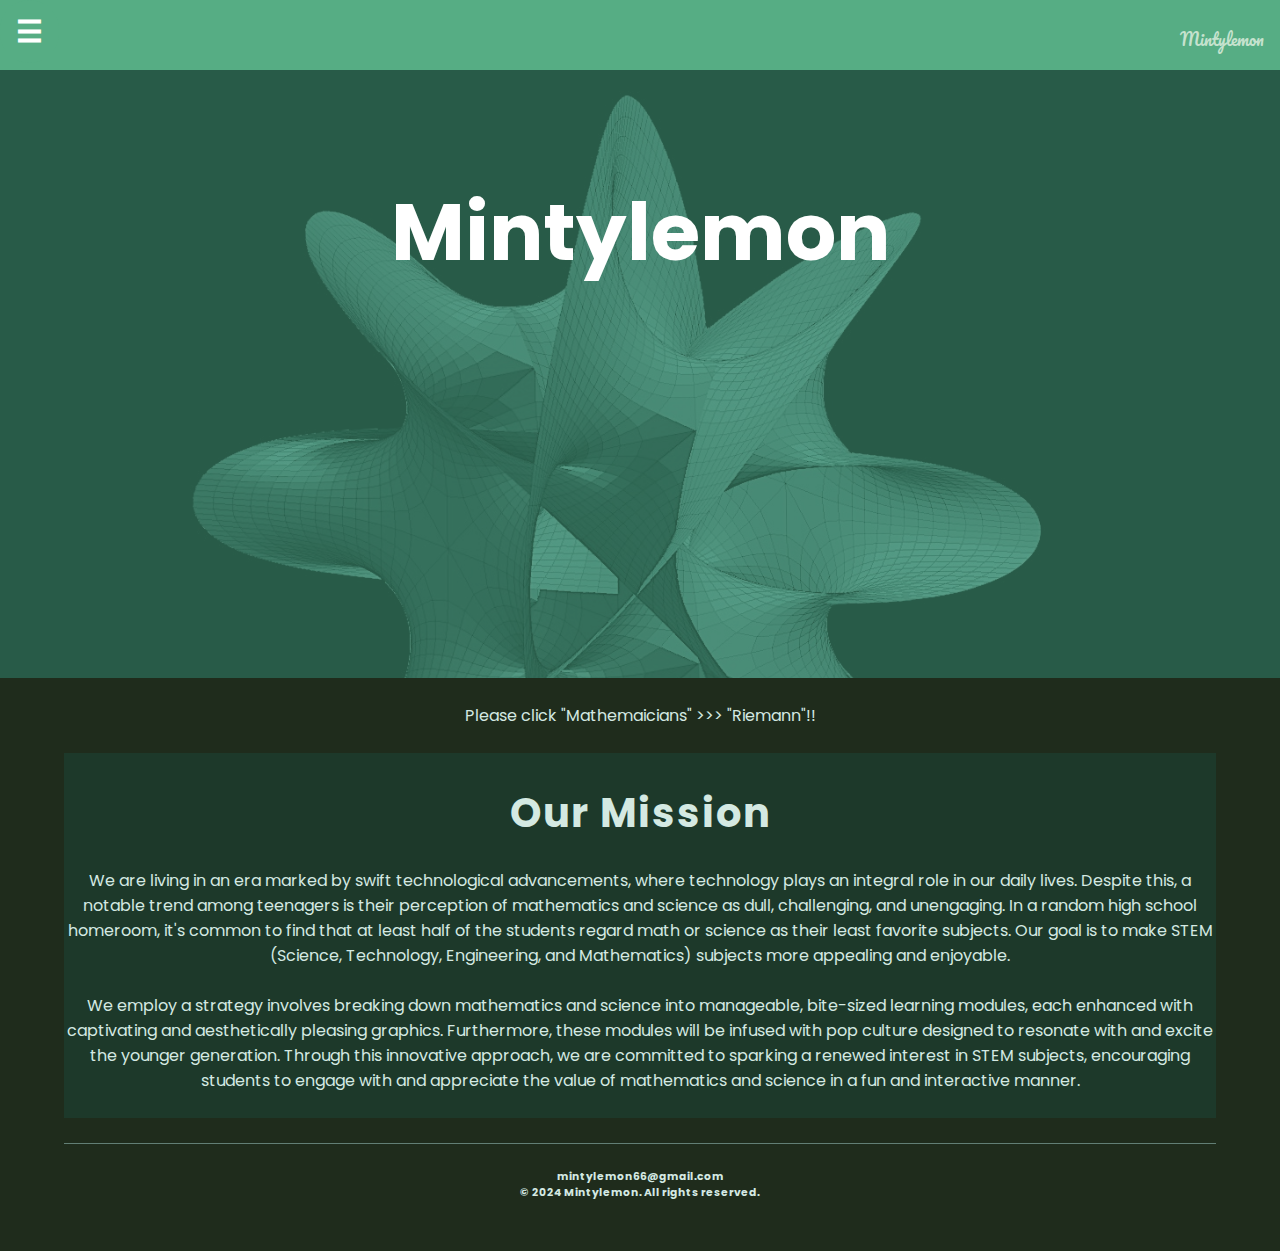
<file: index.html>
<!DOCTYPE html>

<html>
	<head>
		<meta charset="UTF-8">
		<meta http-equiv="X-UA-Compatible"   content="IE=edge, chrome=1"/>
		<meta name= "viewport" content = "width=device=width, initial-scale=1.0">
		<title>Mintylemon</title>
		<link rel="stylesheet" href="styles.css">
	 </head>

	<body> 
			<div class="box-area">
				<div class="navbar">
  
					<div class="dropdown">
					<button class="dropbtn" onclick="myFunction()" >☰
					  <i class="fa fa-caret-down"></i>
					</button>
					<div class="dropdown-content" id="myDropdown">
					  <a href="index.html">Home</a>
					  <a href="minty-mathematicians.html">Mathematicians</a>
					  <a href="minty-features.html">Features</a>
					</div>
					 
				  </div>
				  <div class="logo">
					<a href ="index.html">Mintylemon</a>
				  </div>
				  </div>  
				  
				  <script> 
					  function myFunction() {
						document.getElementById("myDropdown").classList.toggle("show");
					  }
					   
					  window.onclick = function(e) {
						if (!e.target.matches('.dropbtn')) {
						var myDropdown = document.getElementById("myDropdown");
						  if (myDropdown.classList.contains('show')) {
							myDropdown.classList.remove('show');
						  }
						}
					  }
					  </script>
							   

				<div class = "banner-area">
					<h2>Mintylemon</h2>
				</div>
				<div class = "content-area">
					<div class="wrapper">
						<br>  


						 
						 <p>Please click "Mathemaicians" >>> "Riemann"!!</p>

						<br>
						<div class="color-box">
						 
							<h2>Our Mission</h2>
							<br>
							<p>We are living in an era marked by swift technological advancements, where technology plays an integral role in our daily lives. Despite this, a notable trend among teenagers is their perception of mathematics and science as dull, challenging, and unengaging. In a random high school homeroom, it's common to find that at least half of the students regard math or science as their least favorite subjects. Our goal is to make STEM (Science, Technology, Engineering, and Mathematics) subjects more appealing and enjoyable.</p><br>
							<p>We employ a strategy involves breaking down mathematics and science into manageable, bite-sized learning modules, each enhanced with captivating and aesthetically pleasing graphics. Furthermore, these modules will be infused with pop culture designed to resonate with and excite the younger generation. Through this innovative approach, we are committed to sparking a renewed interest in STEM subjects, encouraging students to engage with and appreciate the value of mathematics and science in a fun and interactive manner.</p> <br>
	
							</div>

						  
						 <br>
						 <hr>
						 <br>
						 <h6>mintylemon66@gmail.com</h6>
						 <h6>© 2024 Mintylemon. All rights reserved.</h6>  
						 <br>
						<br>
					</div>
				</div>
			</div>
 
		</body>

</html>
</file>
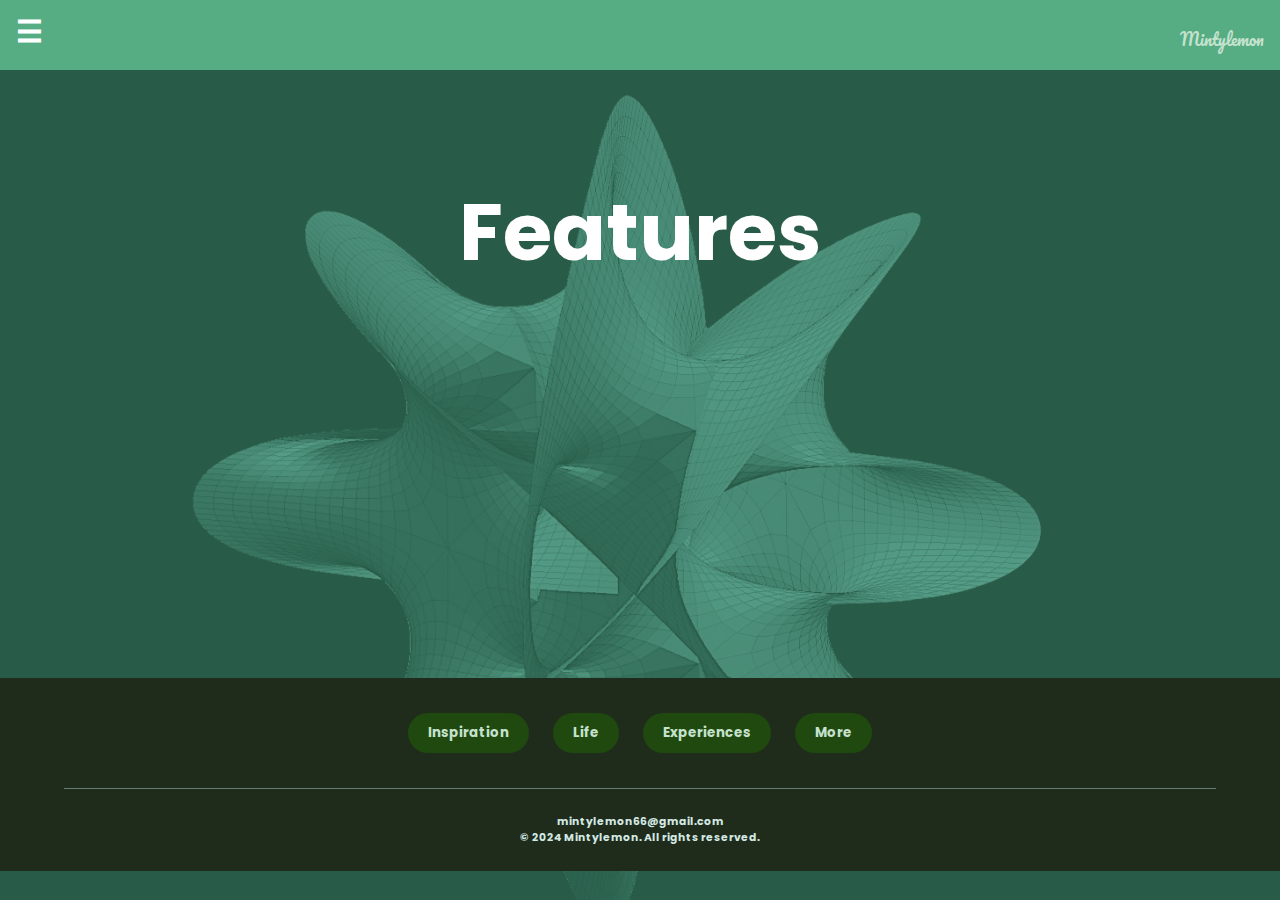
<file: minty-features.html>
<!DOCTYPE html>

<html>
	<head>
		<meta charset="UTF-8">
		<meta http-equiv="X-UA-Compatible"   content="IE=edge, chrome=1"/>
		<meta name= "viewport" content = "width=device=width, initial-scale=1.0">
		<title>Mintylemon: Features</title>
		<link rel="stylesheet" href="styles.css">
	 </head>

	<body> 
			<div class="box-area">
				<div class="navbar">
  
					<div class="dropdown">
					<button class="dropbtn" onclick="myFunction()" >☰
					  <i class="fa fa-caret-down"></i>
					</button>
					<div class="dropdown-content" id="myDropdown">
					  <a href="index.html">Home</a>
					  <a href="minty-mathematicians.html">Mathematicians</a>
					  <a href="minty-features.html">Features</a>
					</div>
					 
				  </div>
				  <div class="logo">
					<a href ="index.html">Mintylemon</a>
				  </div>
				  </div>  
				  
				  <script> 
					  function myFunction() {
						document.getElementById("myDropdown").classList.toggle("show");
					  }
					   
					  window.onclick = function(e) {
						if (!e.target.matches('.dropbtn')) {
						var myDropdown = document.getElementById("myDropdown");
						  if (myDropdown.classList.contains('show')) {
							myDropdown.classList.remove('show');
						  }
						}
					  }
					  </script>
							   
			 

				<div class = "banner-area">
					<h2>Features</h2>
				</div>
				<div class = "content-area">
					<div class="wrapper">
						<br> 

						<button>
							<span class="circle1"></span>
							<span class="circle2"></span>
							<span class="circle3"></span>
							<span class="circle4"></span>
							<span class="circle5"></span>
							<span class="text"><a href="minty-kleeroll1.html">Inspiration</a> </span>
						</button>
						<button>
							<span class="circle1"></span>
							<span class="circle2"></span>
							<span class="circle3"></span>
							<span class="circle4"></span>
							<span class="circle5"></span>
							<span class="text"><a href="minty-gourmet.html">Life</a></span>
						</button>
						<button>
							<span class="circle1"></span>
							<span class="circle2"></span>
							<span class="circle3"></span>
							<span class="circle4"></span>
							<span class="circle5"></span>
							<span class="text"><a href="minty-tourist.html">Experiences</a></span>
						</button>
						<button> 
							<span class="circle1"></span>
							<span class="circle2"></span>
							<span class="circle3"></span>
							<span class="circle4"></span>
							<span class="circle5"></span>
							<span class="text"><a href="minty-kleeroll2.html">More</a></span>
						</button>
						<br><br>
						<hr>
						<br>
						<h6>mintylemon66@gmail.com</h6>
						<h6>© 2024 Mintylemon. All rights reserved.</h6>  
						<br>
					</div>
				</div>
			</div>
 
		</body>

</html>
</file>
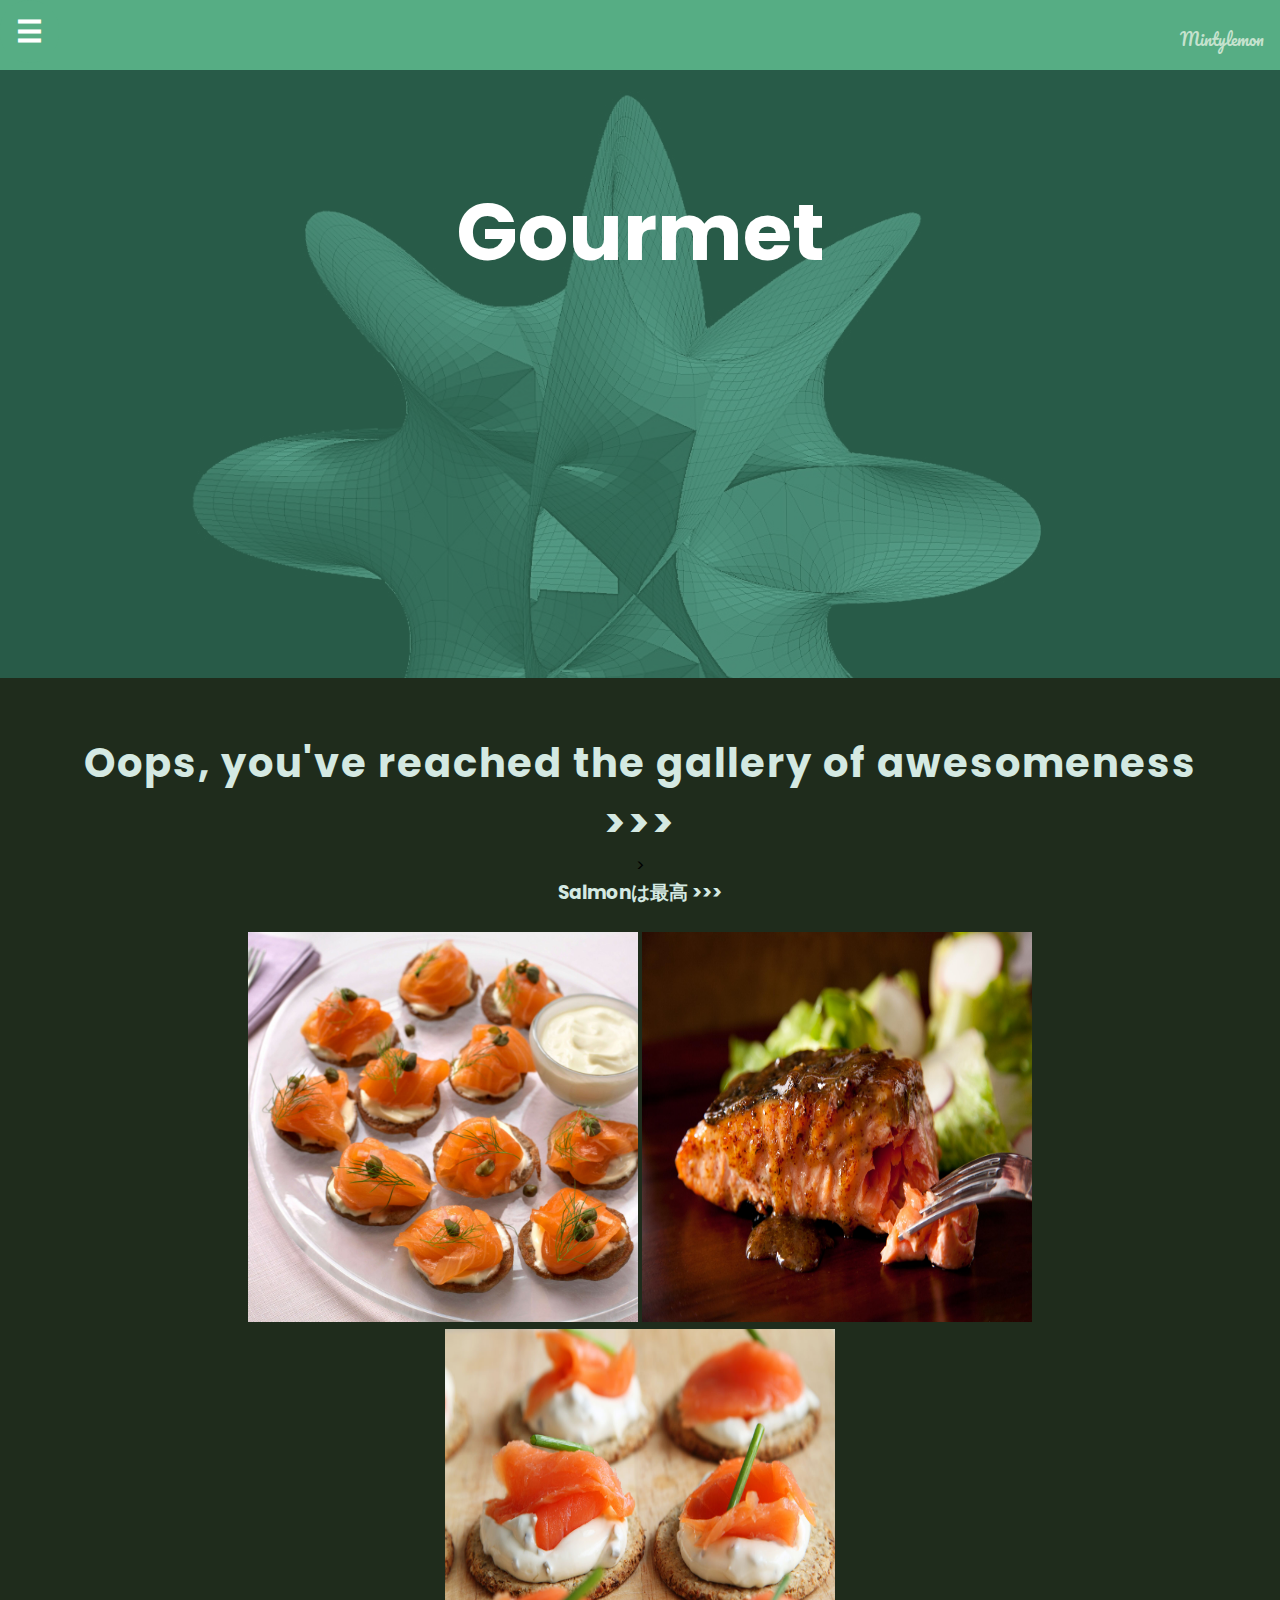
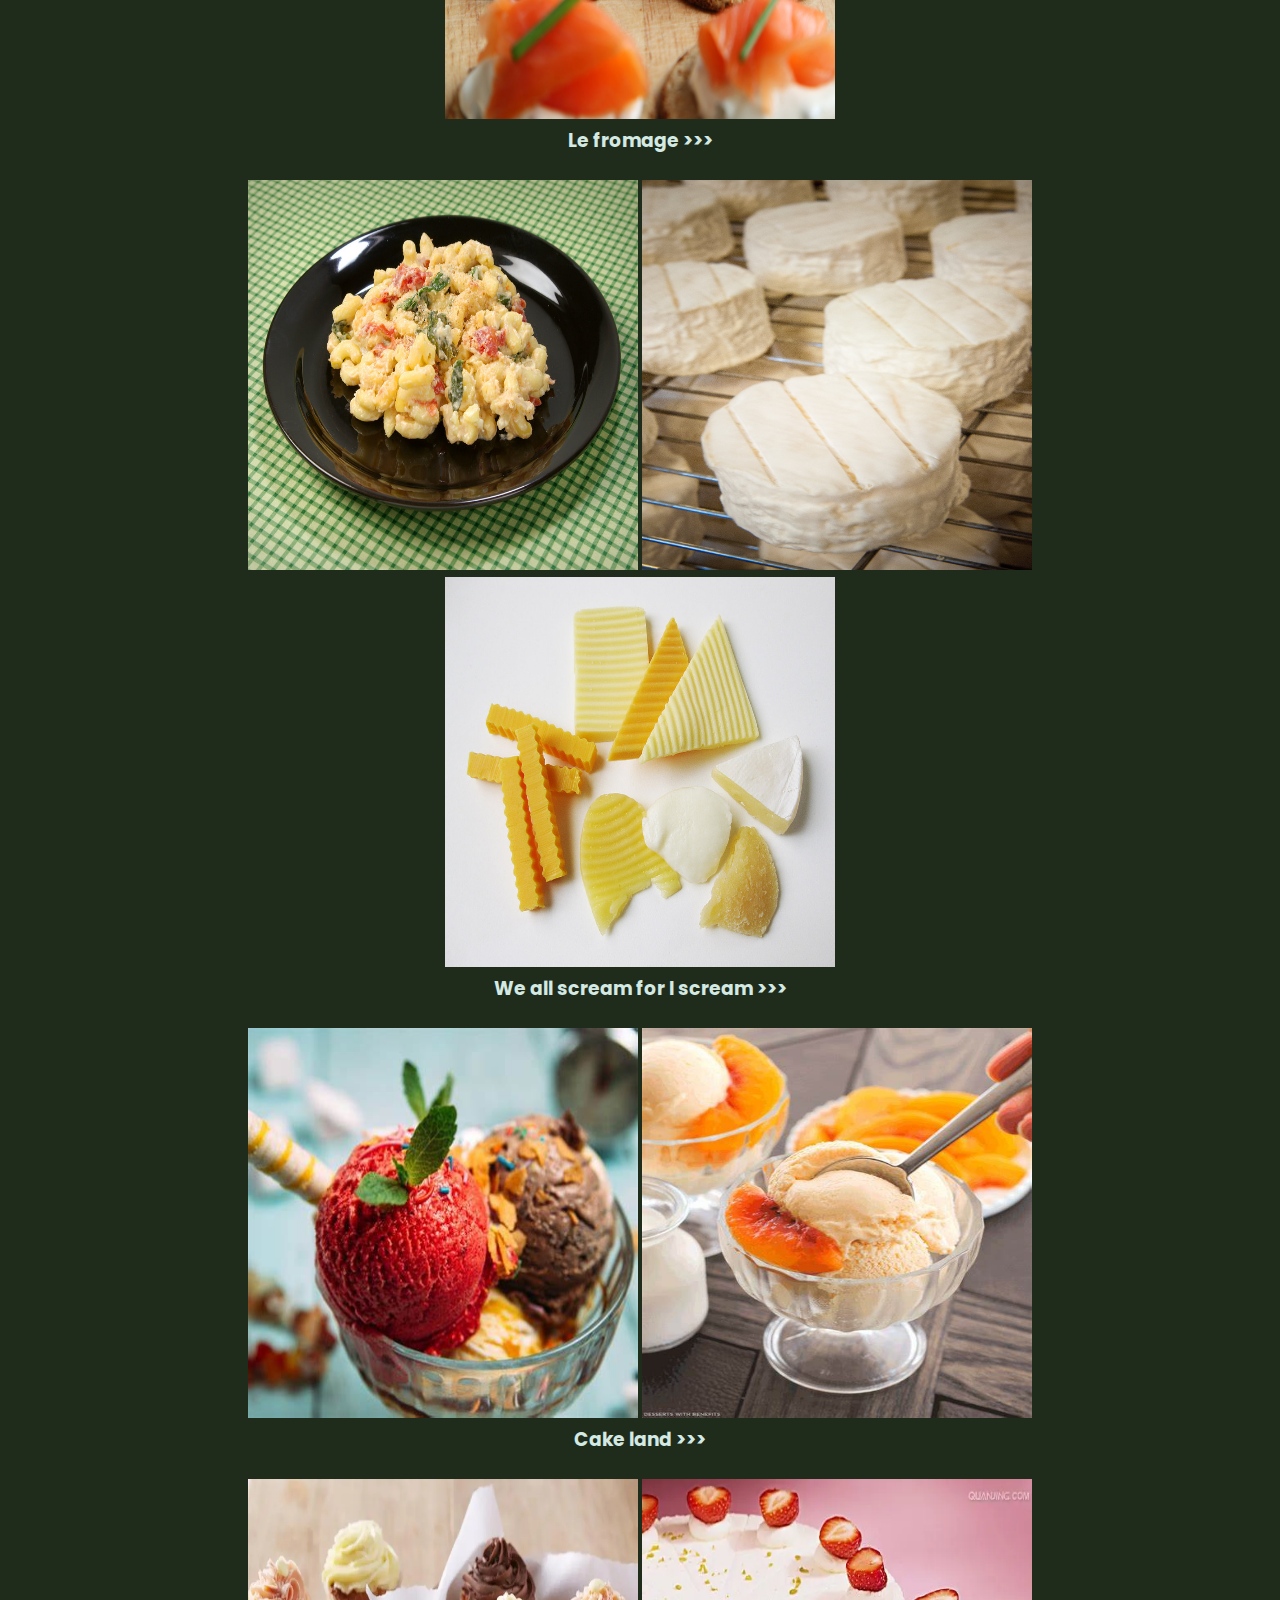
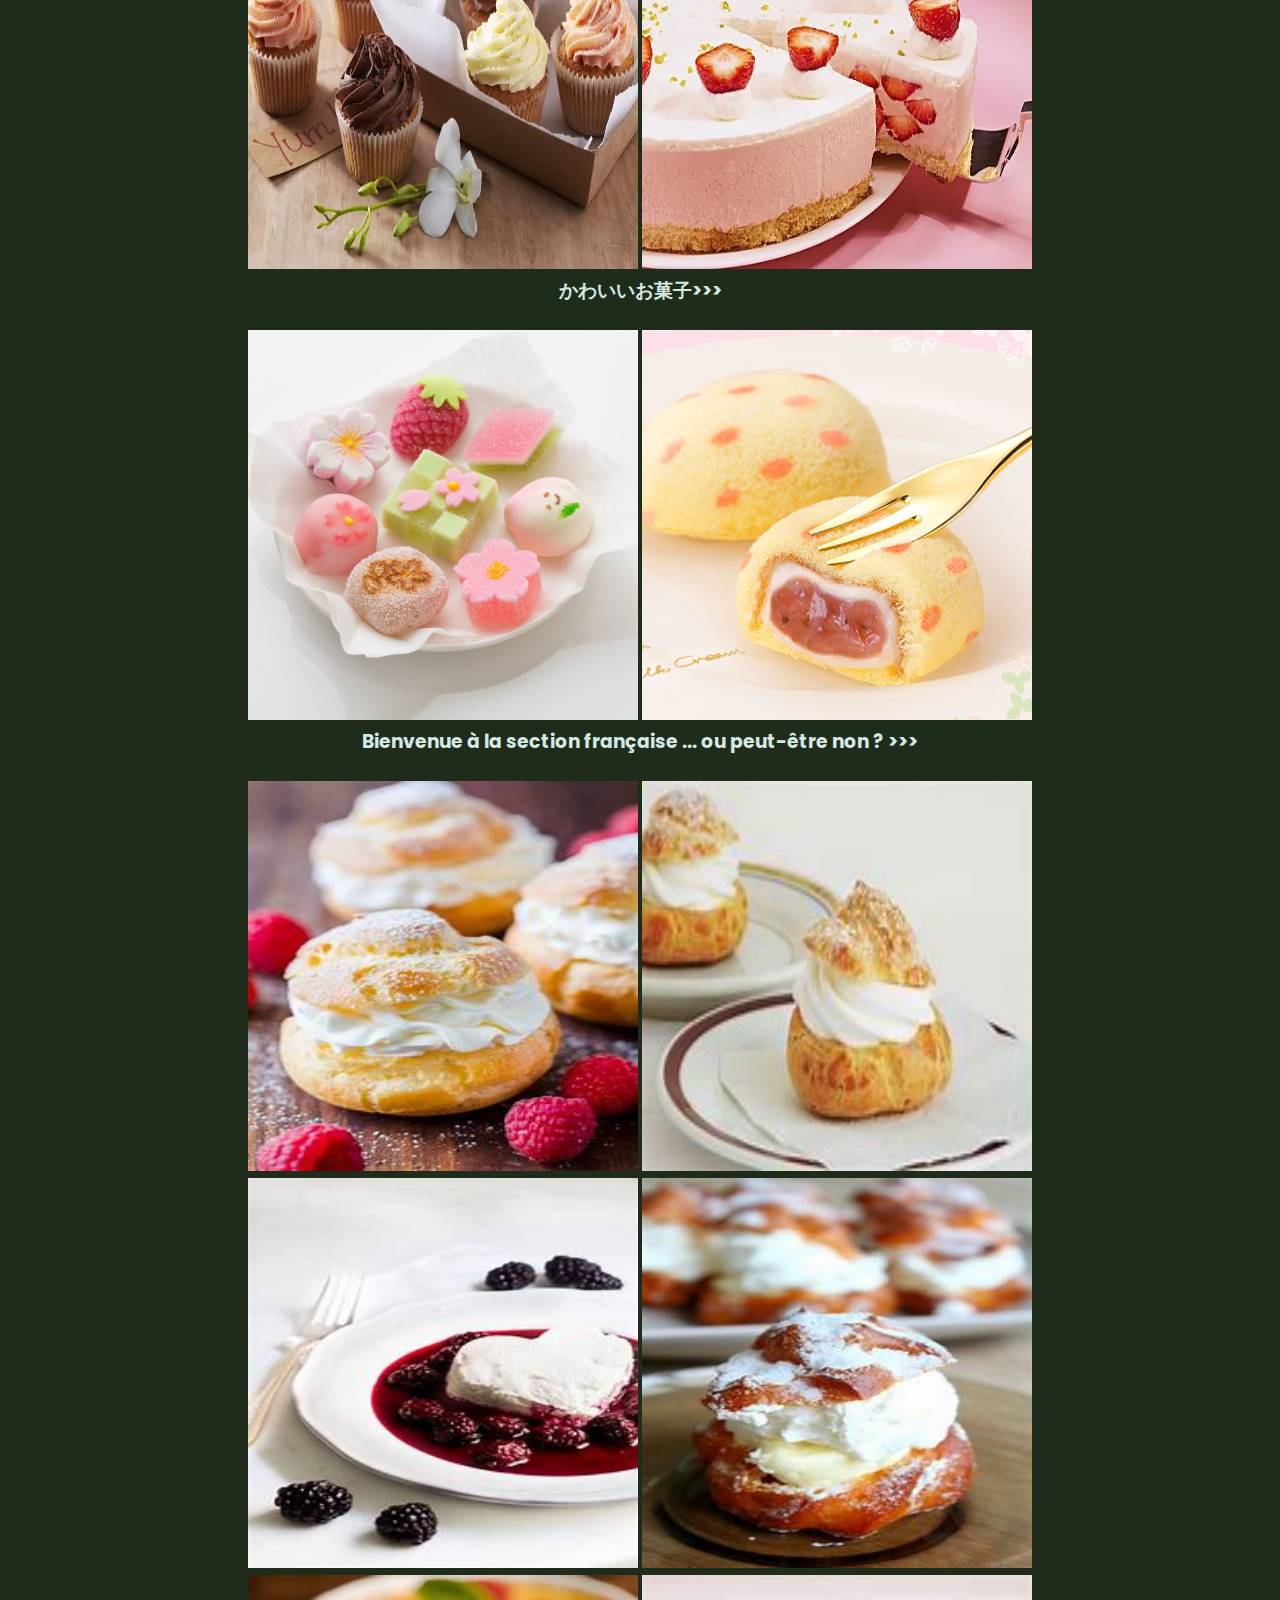
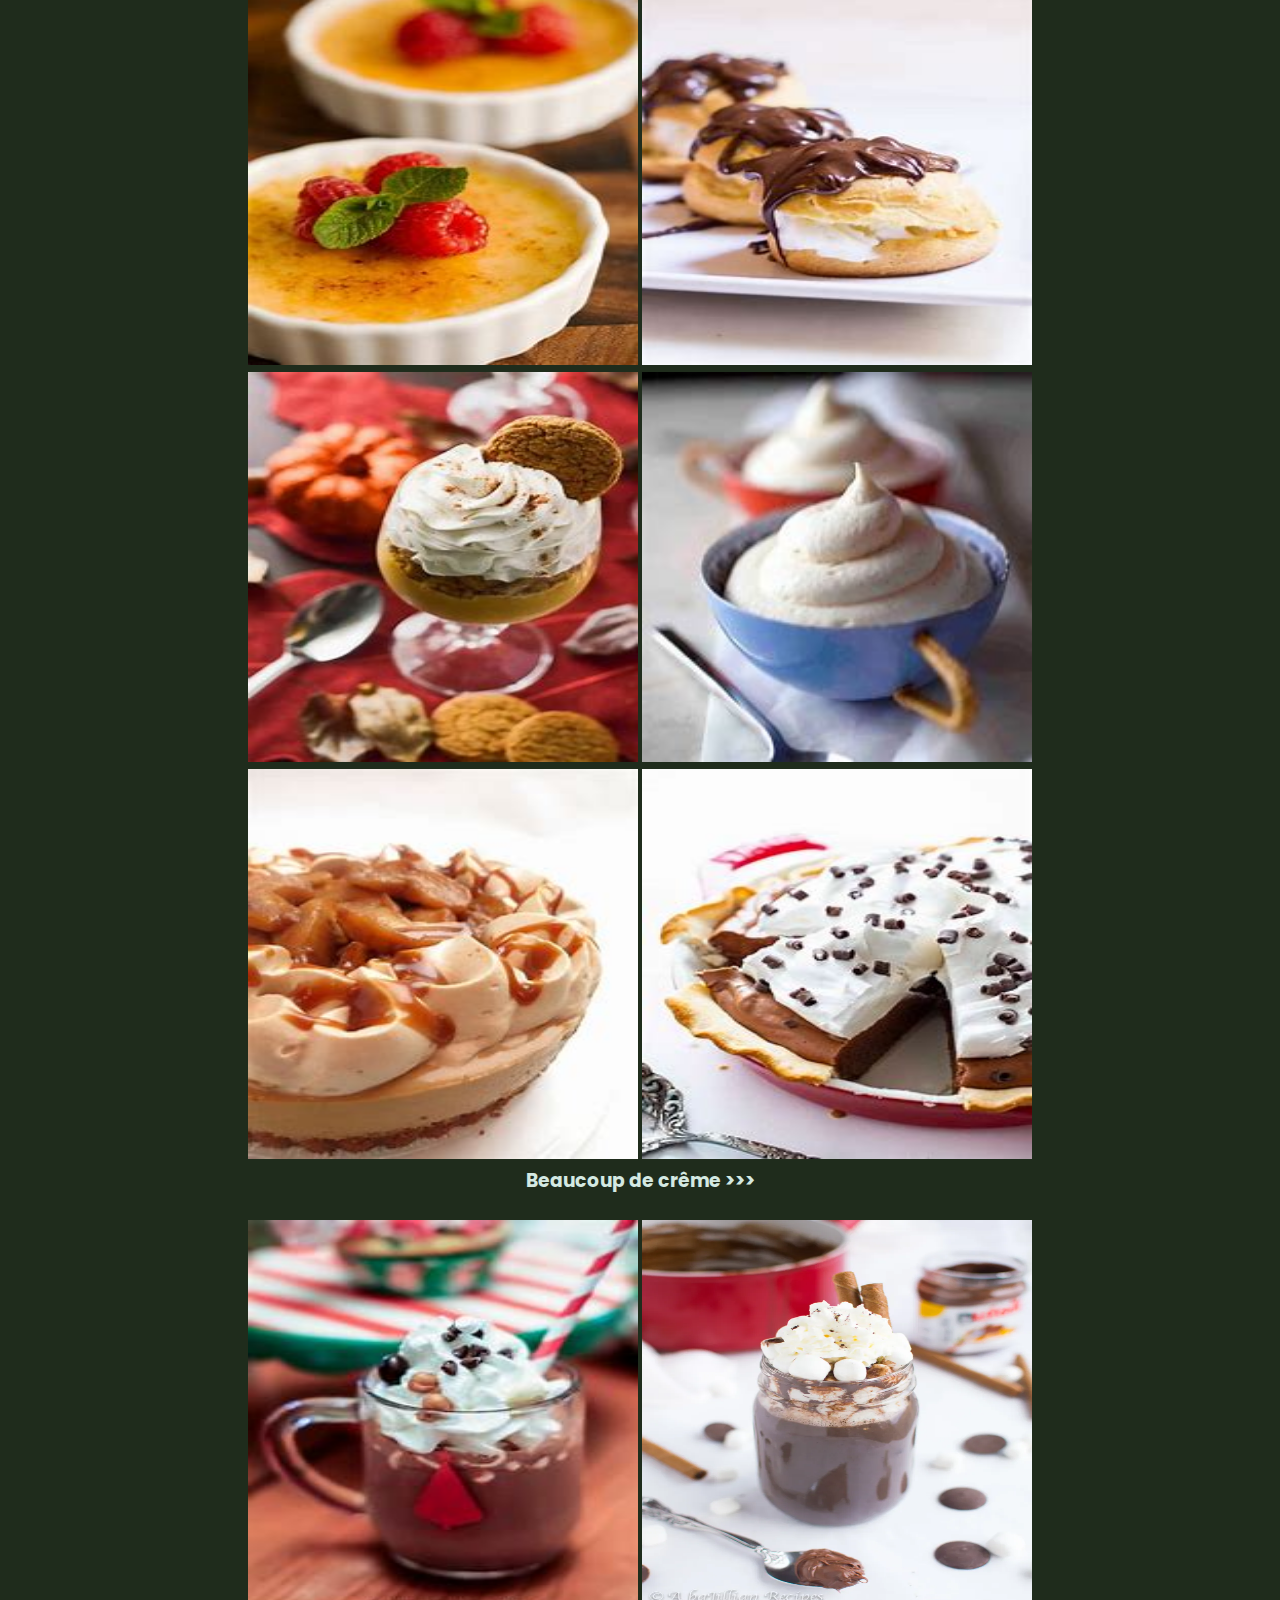
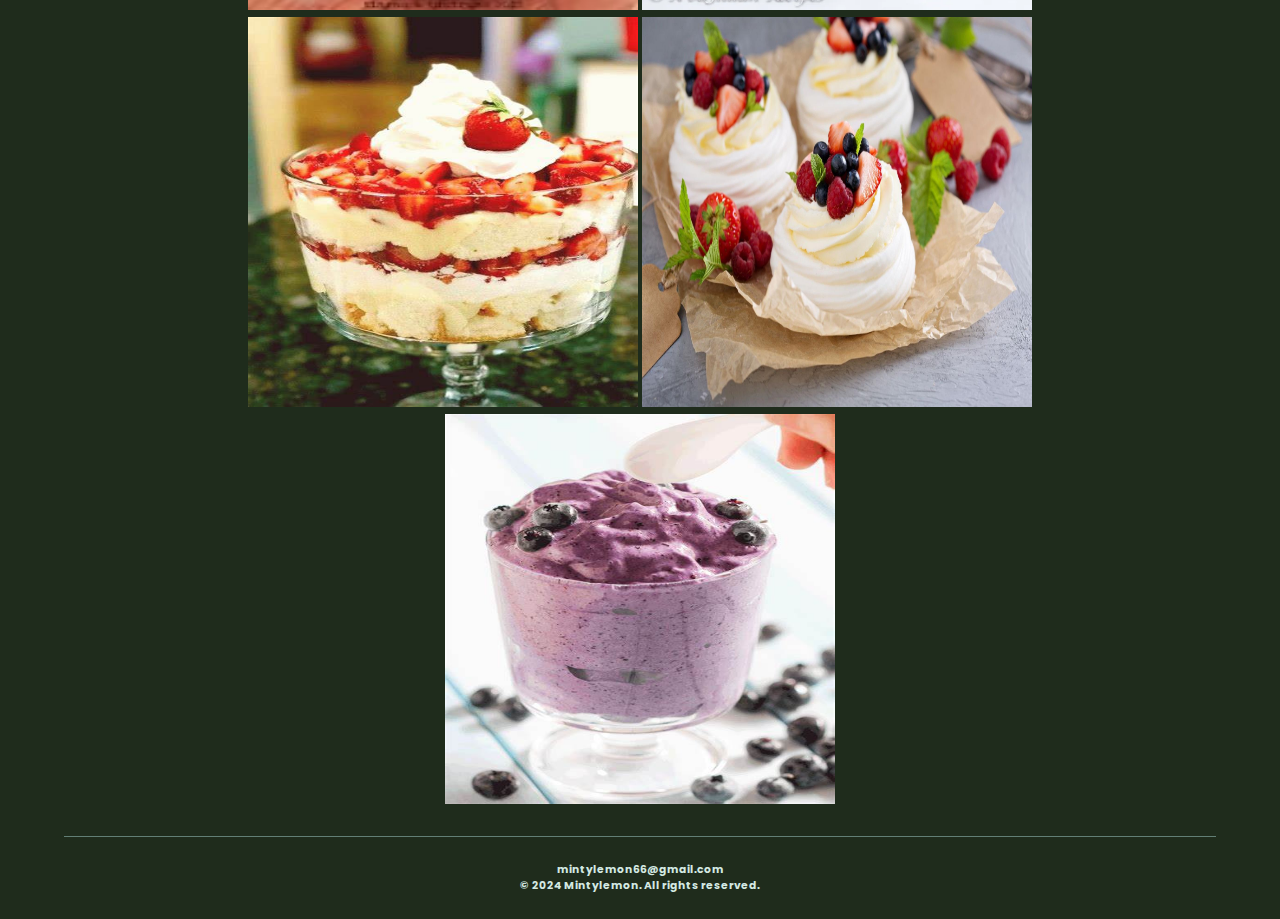
<file: minty-gourmet.html>
<!DOCTYPE html>

<html>
	<head>
		<meta charset="UTF-8">
		<meta http-equiv="X-UA-Compatible"   content="IE=edge, chrome=1"/>
		<meta name= "viewport" content = "width=device=width, initial-scale=1.0">
		<title>Mintylemon: Gourmet</title>
		<link rel="stylesheet" href="styles.css">
	 </head>

	<body> 
			<div class="box-area">
				<div class="navbar">
  
					<div class="dropdown">
					<button class="dropbtn" onclick="myFunction()" >☰
					  <i class="fa fa-caret-down"></i>
					</button>
					<div class="dropdown-content" id="myDropdown">
					  <a href="index.html">Home</a>
					  <a href="minty-mathematicians.html">Mathematicians</a>
					  <a href="minty-features.html">Features</a>
					</div>
					 
				  </div>
				  <div class="logo">
					<a href ="index.html">Mintylemon</a>
				  </div>
				  </div>  
				  
				  <script> 
					  function myFunction() {
						document.getElementById("myDropdown").classList.toggle("show");
					  }
					   
					  window.onclick = function(e) {
						if (!e.target.matches('.dropbtn')) {
						var myDropdown = document.getElementById("myDropdown");
						  if (myDropdown.classList.contains('show')) {
							myDropdown.classList.remove('show');
						  }
						}
					  }
					  </script>
							   
			 

				<div class = "banner-area">
					<h2>Gourmet</h2>
				</div>
				<div class = "content-area">
					<div class="wrapper">
						<br>
                        
                        <h2>Oops, you've reached the gallery of awesomeness >>> </h3>>
					<br>
			 <h3>Salmonは最高 >>>  </h3>
                <br>
	 		 <img src="Images/salmonblini.jpg" width="390" height="390"/>
			  <img src="Images/SalmonGrilled2.jpg"  width="390" height="390"/>
			<img src="Images/salmonclear.jpg"  width="390" height="390"/>   
			  <br>
					<h3> Le fromage >>> </h3>
                    <br>
		  	    <img src="Images/macandcheese2.jpg"  width="390" height="390"/>   
			    <img src="Images/cheeseoriginal.jpg"  width="390" height="390"/>   
			    <img src="Images/differentcheese.jpg"  width="390" height="390"/>   
			 <br>
					<h3> We all scream for I scream >>> </h3><br>
					<img src="Images/icecream.jpg"  width="390" height="390"/>
			    <img src="Images/peachicecream.jpg"  width="390" height="390"/>  
				<br>
				 <h3>Cake land >>></h3><br>
				    <img src="Images/cubcake.webp"  width="390" height="390"/>   
					   <img src="Images/strawberrycake.webp"  width="390" height="390"/>     
				  	  	    
						    
						<br>
					<h3> かわいいお菓子>>> </h3>

                    <br>
			<img src="Images/japandessert.jpg"  width="390" height="390"/> 
				<img src="Images/daifuku2.jpg"  width="390" height="390"/> 		<br>
						<h3>Bienvenue à la section française ... ou peut-être non ? >>>  </h3><br>
						<img src="Images/puff1.jpg"  width="390" height="390"/> 
			<img src="Images/puff2.jpg"  width="390" height="390"/> 
			<img src="Images/cream.jpg"  width="390" height="390"/> 
			<img src="Images/puff3.jpg"  width="390" height="390"/> 
			<img src="Images/brulee.jpg"  width="390" height="390"/> 
			<img src="Images/puff4.jpg"  width="390" height="390"/> 
			<img src="Images/cheeseice.jpg"  width="390" height="390"/> 
			<img src="Images/mousse.jpg"  width="390" height="390"/> 
			<img src="Images/caramelcake.jpg"  width="390" height="390"/>  
			<img src="Images/silkpie.jpg"  width="390" height="390"/>  <br>
					<h3>Beaucoup de crême >>> </h3><br>
			     <img src="Images/chocolatesmoothie.jpg"  width="390" height="390"/>   
			    <img src="Images/hotcho.webp"  width="390" height="390"/>   
			    <img src="Images/strawberrycream.jpg"   width="390" height="390"/>   
			    <img src="Images/cream.jpeg"  width="390" height="390"/>  
                 <img src="Images/blueberry.jpg"  width="390" height="390"/>  
			 	 
		
	 
				 <br>
				 <br>
						 <hr>
						 <br>
						 <h6>mintylemon66@gmail.com</h6>
						 <h6>© 2024 Mintylemon. All rights reserved.</h6>  
						 <br>
					</div>
				</div>
			</div>
 
		</body>

</html>
</file>
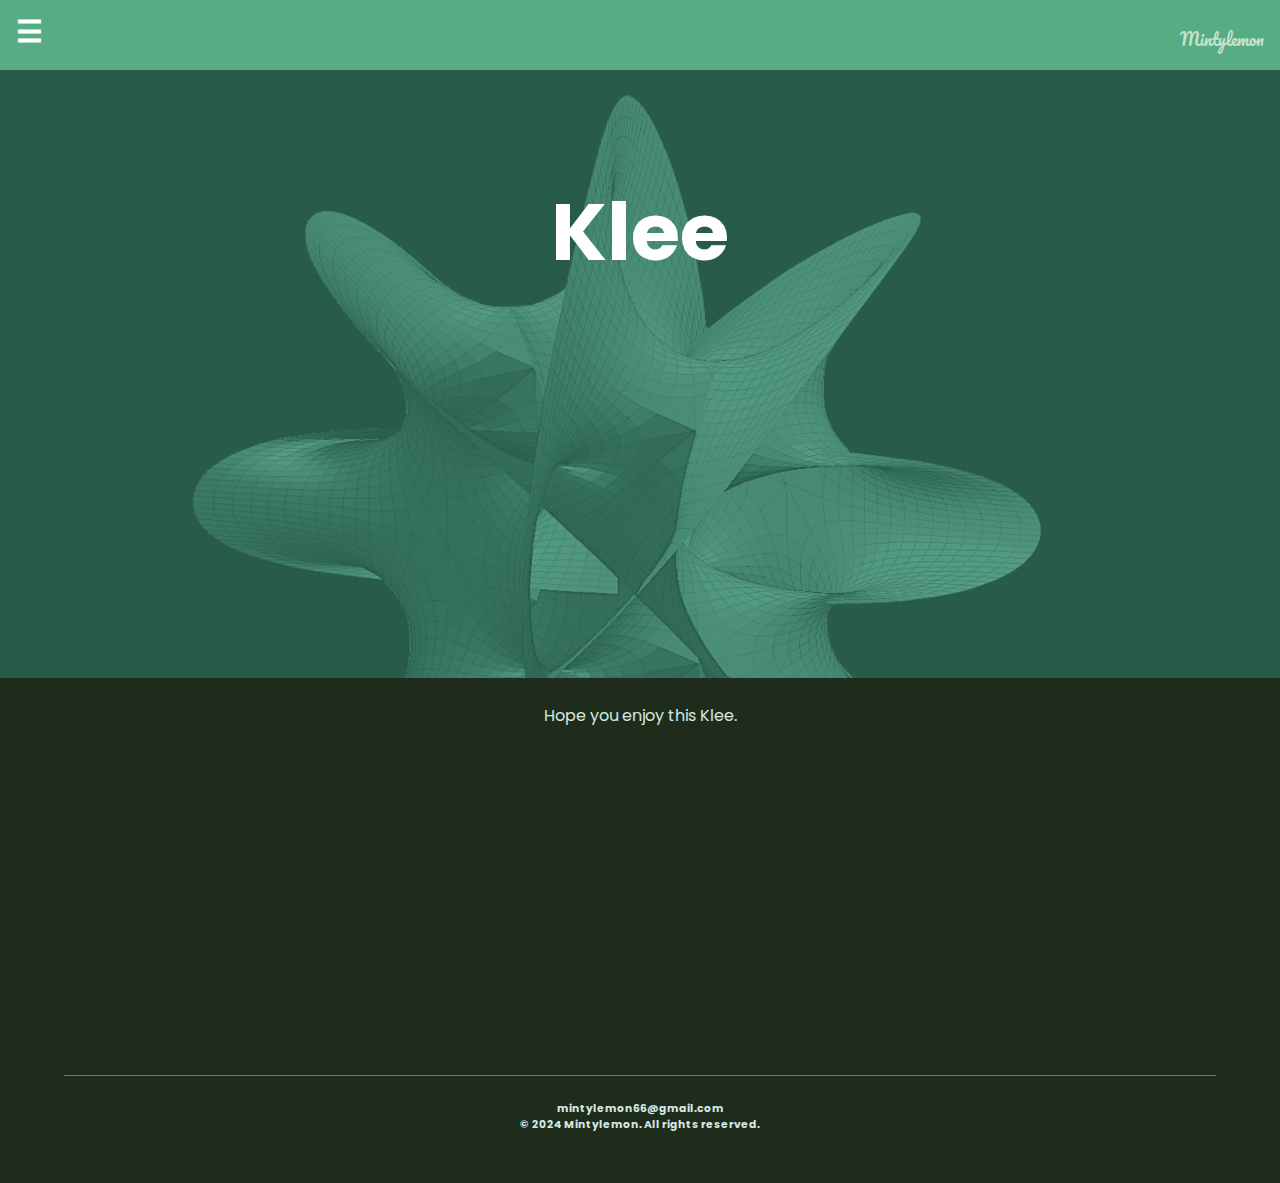
<file: minty-kleeroll1.html>
<!DOCTYPE html>

<html>
	<head>
		<meta charset="UTF-8">
		<meta http-equiv="X-UA-Compatible"   content="IE=edge, chrome=1"/>
		<meta name= "viewport" content = "width=device=width, initial-scale=1.0">
		<title>Mintylemon: Klee</title>
		<link rel="stylesheet" href="styles.css">
	 </head>

	<body> 
			<div class="box-area">
				<div class="navbar">
  
					<div class="dropdown">
					<button class="dropbtn" onclick="myFunction()" >☰
					  <i class="fa fa-caret-down"></i>
					</button>
					<div class="dropdown-content" id="myDropdown">
					  <a href="index.html">Home</a>
					  <a href="minty-mathematicians.html">Mathematicians</a>
					  <a href="minty-features.html">Features</a>
					</div>
					 
				  </div>
				  <div class="logo">
					<a href ="index.html">Mintylemon</a>
				  </div>
				  </div>  
				  
				  <script> 
					  function myFunction() {
						document.getElementById("myDropdown").classList.toggle("show");
					  }
					   
					  window.onclick = function(e) {
						if (!e.target.matches('.dropbtn')) {
						var myDropdown = document.getElementById("myDropdown");
						  if (myDropdown.classList.contains('show')) {
							myDropdown.classList.remove('show');
						  }
						}
					  }
					  </script>

				<div class = "banner-area">
					<h2>Klee</h2>
				</div>
				<div class = "content-area">
					<div class="wrapper">
						<br> 

						 <p> Hope you enjoy this Klee.</p>
					 <br>

	 <iframe width="560" height="315" src="https://www.youtube.com/embed/KrNUrgaOsCc?si=1sO0-Kcr7St4Evcj" title="YouTube video player" frameborder="0" allow="accelerometer; autoplay; clipboard-write; encrypted-media; gyroscope; picture-in-picture; web-share" allowfullscreen></iframe>
		 
	 <br>
	
	 <hr>
	 <br>
	 <h6>mintylemon66@gmail.com</h6>
	 <h6>© 2024 Mintylemon. All rights reserved.</h6>  
	 <br>
						<br>
					</div>
				</div>
			</div>
 
		</body>

</html>
</file>
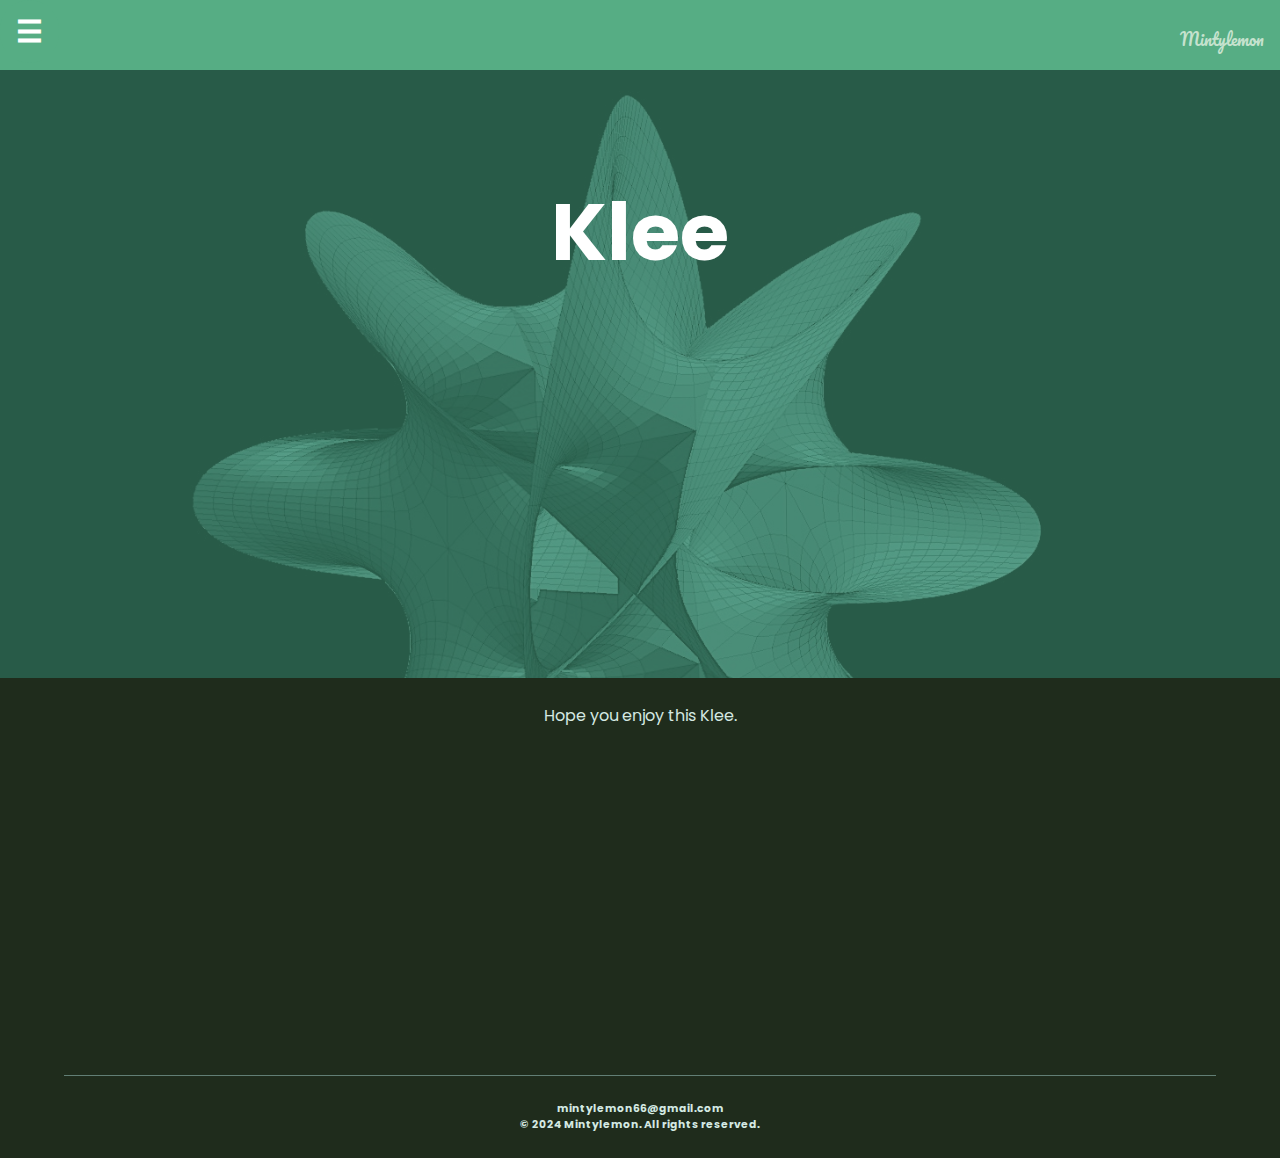
<file: minty-kleeroll2.html>
<!DOCTYPE html>

<html>
	<head>
		<meta charset="UTF-8">
		<meta http-equiv="X-UA-Compatible"   content="IE=edge, chrome=1"/>
		<meta name= "viewport" content = "width=device=width, initial-scale=1.0">
		<title>Mintylemon: Klee</title>
		<link rel="stylesheet" href="styles.css">
	 </head>

	<body> 
			<div class="box-area">
				<div class="navbar">
  
					<div class="dropdown">
					<button class="dropbtn" onclick="myFunction()" >☰
					  <i class="fa fa-caret-down"></i>
					</button>
					<div class="dropdown-content" id="myDropdown">
					  <a href="index.html">Home</a>
					  <a href="minty-mathematicians.html">Mathematicians</a>
					  <a href="minty-features.html">Features</a>
					</div>
					 
				  </div>
				  <div class="logo">
					<a href ="index.html">Mintylemon</a>
				  </div>
				  </div>  
				  
				  <script> 
					  function myFunction() {
						document.getElementById("myDropdown").classList.toggle("show");
					  }
					   
					  window.onclick = function(e) {
						if (!e.target.matches('.dropbtn')) {
						var myDropdown = document.getElementById("myDropdown");
						  if (myDropdown.classList.contains('show')) {
							myDropdown.classList.remove('show');
						  }
						}
					  }
					  </script>
				<div class = "banner-area">
					<h2>Klee</h2>
				</div>
				<div class = "content-area">
					<div class="wrapper">
						<br> 

					 
						<p> Hope you enjoy this Klee.</p>
					 <br>
					 <iframe width="560" height="315" src="https://www.youtube.com/embed/IBBiRhhSTJY?si=AaY7FBXv2m29aY3D" title="YouTube video player" frameborder="0" allow="accelerometer; autoplay; clipboard-write; encrypted-media; gyroscope; picture-in-picture; web-share" allowfullscreen></iframe>
	
					 <br>
					 <hr>
					 <br>
					 <h6>mintylemon66@gmail.com</h6>
					 <h6>© 2024 Mintylemon. All rights reserved.</h6>  
					 <br>
					</div>
				</div>
			</div>
 
		</body>

</html>
</file>
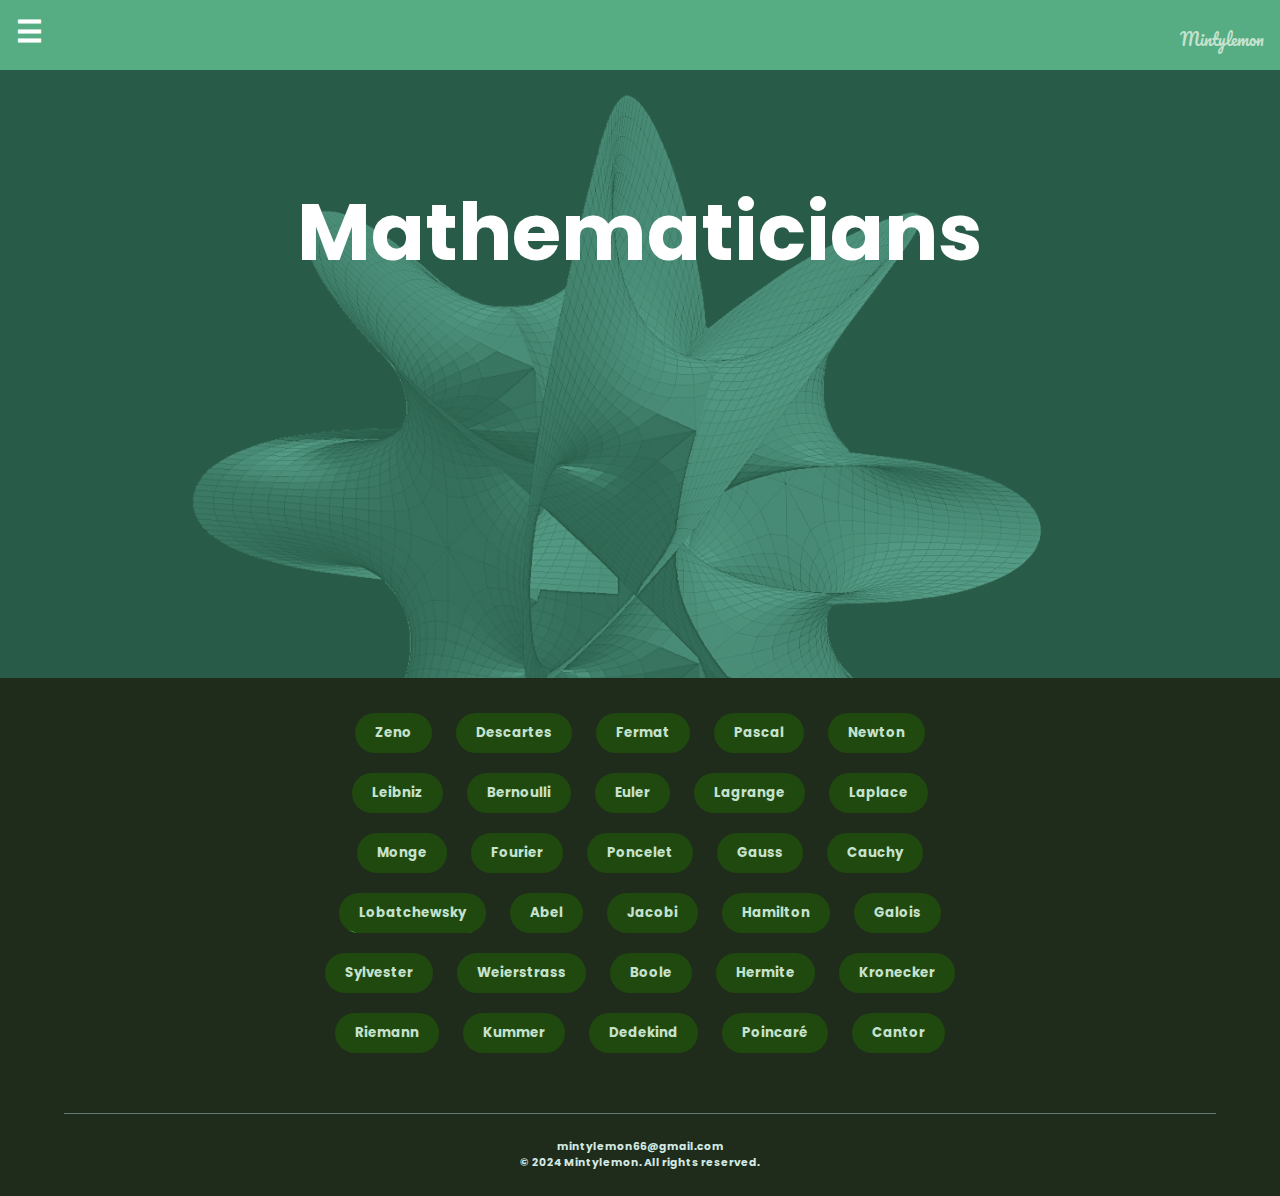
<file: minty-mathematicians.html>
<!DOCTYPE html>

<html>
	<head>
		<meta charset="UTF-8">
	 	<meta http-equiv="X-UA-Compatible"   content="IE=edge, chrome=1"/>
		<meta name= "viewport" content = "width=device=width, initial-scale=1.0">
		<title>Mintylemon: Mathematicians</title>
		<link rel="stylesheet" href="styles.css">
	 </head>

	<body> 
			<div class="box-area">
				<div class="navbar">
  
					<div class="dropdown">
					<button class="dropbtn" onclick="myFunction()" >☰
					  <i class="fa fa-caret-down"></i>
					</button>
					<div class="dropdown-content" id="myDropdown">
					  <a href="index.html">Home</a>
					  <a href="minty-mathematicians.html">Mathematicians</a>
					  <a href="minty-features.html">Features</a>
					</div>
					 
				  </div>
				  <div class="logo">
					<a href ="index.html">Mintylemon</a>
				  </div>
				  </div>  
				  
				  <script> 
					  function myFunction() {
						document.getElementById("myDropdown").classList.toggle("show");
					  }
					   
					  window.onclick = function(e) {
						if (!e.target.matches('.dropbtn')) {
						var myDropdown = document.getElementById("myDropdown");
						  if (myDropdown.classList.contains('show')) {
							myDropdown.classList.remove('show');
						  }
						}
					  }
					  </script>
			 

				<div class = "banner-area" background-image: ;>
					<h2>Mathematicians</h2>
				</div>
				<div class = "content-area">
					<div class="wrapper">
						<br>
						<button>
							<span class="circle1"></span>
							<span class="circle2"></span>
							<span class="circle3"></span>
							<span class="circle4"></span>
							<span class="circle5"></span>
							<span class="text"><a href="#">Zeno</a></span>
						</button>
						<button>
							<span class="circle1"></span>
							<span class="circle2"></span>
							<span class="circle3"></span>
							<span class="circle4"></span>
							<span class="circle5"></span>
							<span class="text"><a href="#">Descartes</a></span>
						</button>
						<button>
							<span class="circle1"></span>
							<span class="circle2"></span>
							<span class="circle3"></span>
							<span class="circle4"></span>
							<span class="circle5"></span>
							<span class="text"><a href="#">Fermat</a></span>
						</button>


						<button>
							<span class="circle1"></span>
							<span class="circle2"></span>
							<span class="circle3"></span>
							<span class="circle4"></span>
							<span class="circle5"></span>
							<span class="text"><a href="#">Pascal</a></span>
						</button>
						<button>
							<span class="circle1"></span>
							<span class="circle2"></span>
							<span class="circle3"></span>
							<span class="circle4"></span>
							<span class="circle5"></span>
							<span class="text"><a href="#">Newton</a></span>
						</button>
						<br>
						<button>
							<span class="circle1"></span>
							<span class="circle2"></span>
							<span class="circle3"></span>
							<span class="circle4"></span>
							<span class="circle5"></span>
							<span class="text"><a href="#">Leibniz</a></span>
						</button>
						<button>
							<span class="circle1"></span>
							<span class="circle2"></span>
							<span class="circle3"></span>
							<span class="circle4"></span>
							 <span class="circle5"></span>
							<span class="text"><a href="#">Bernoulli</a></span>
						</button>
						<button>
							<span class="circle1"></span>
							<span class="circle2"></span>
							<span class="circle3"></span>
							<span class="circle4"></span>
							<span class="circle5"></span>
							<span class="text"><a href="#">Euler</a></span>
						</button>
						<button>
							<span class="circle1"></span>
							<span class="circle2"></span>
							<span class="circle3"></span>
							<span class="circle4"></span>
							<span class="circle5"></span>
							<span class="text"><a href="#">Lagrange</a></span>
						</button>
				 
						<button>
							<span class="circle1"></span>
							<span class="circle2"></span>
							<span class="circle3"></span>
							<span class="circle4"></span>
							<span class="circle5"></span>
							<span class="text"><a href="#">Laplace</a></span>
						</button>
						<br>
						<button>
							<span class="circle1"></span>
							<span class="circle2"></span>
							<span class="circle3"></span>
							<span class="circle4"></span>
							<span class="circle5"></span>
							<span class="text"><a href="#">Monge</a></span>
						</button>
						<button>
							<span class="circle1"></span>
							<span class="circle2"></span>
							<span class="circle3"></span>
							<span class="circle4"></span>
							<span class="circle5"></span>
							<span class="text"><a href="#">Fourier</a></span>
						</button>
						<button>
							<span class="circle1"></span>
							<span class="circle2"></span>
							<span class="circle3"></span>
							<span class="circle4"></span>
							<span class="circle5"></span>
							<span class="text"><a href="#">Poncelet</a></span>
						</button>
						<button>
							<span class="circle1"></span>
							<span class="circle2"></span>
							<span class="circle3"></span>
							<span class="circle4"></span>
							<span class="circle5"></span>
							<span class="text"><a href="#">Gauss</a></span>
						</button>
						<button>
							<span class="circle1"></span>
							<span class="circle2"></span>
							<span class="circle3"></span>
							<span class="circle4"></span>
							<span class="circle5"></span>
							<span class="text"><a href="#">Cauchy</a></span>
						</button>
						<br>
						<button>
							<span class="circle1"></span>
							<span class="circle2"></span>
							<span class="circle3"></span>
							<span class="circle4"></span>
							<span class="circle5"></span>
							<span class="text"><a href="#">Lobatchewsky</a></span>
						</button>
						<button>
							<span class="circle1"></span>
							<span class="circle2"></span>
							<span class="circle3"></span>
							<span class="circle4"></span>
							<span class="circle5"></span>
							<span class="text"><a href="#">Abel</a></span>
						</button>
				 
						<button>
							<span class="circle1"></span>
							<span class="circle2"></span>
							<span class="circle3"></span>
							<span class="circle4"></span>
							<span class="circle5"></span>
							<span class="text"><a href="#">Jacobi</a></span>
						</button>
						<button>
							<span class="circle1"></span>
							<span class="circle2"></span>
							<span class="circle3"></span>
							<span class="circle4"></span>
							<span class="circle5"></span>
							<span class="text"><a href="#">Hamilton</a></span>
						</button>
						<button>
							<span class="circle1"></span>
							<span class="circle2"></span>
							<span class="circle3"></span>
							<span class="circle4"></span>
							<span class="circle5"></span>
							<span class="text"><a href="#">Galois</a></span>
						</button>
						<br>
						<button>
							<span class="circle1"></span>
							<span class="circle2"></span>
							<span class="circle3"></span>
							<span class="circle4"></span>
							<span class="circle5"></span>
							<span class="text"><a href="#">Sylvester</a></span>
						</button>
						<button>
							<span class="circle1"></span>
							<span class="circle2"></span>
							<span class="circle3"></span>
							<span class="circle4"></span>
							<span class="circle5"></span>
							<span class="text"><a href="#">Weierstrass</a></span>
						</button>
						<button>
							<span class="circle1"></span>
							<span class="circle2"></span>
							<span class="circle3"></span>
							<span class="circle4"></span>
							<span class="circle5"></span>
							<span class="text"><a href="#">Boole</a></span>
						</button>
						<button>
							<span class="circle1"></span>
							<span class="circle2"></span>
							<span class="circle3"></span>
							<span class="circle4"></span>
							<span class="circle5"></span>
							<span class="text"><a href="#">Hermite</a></span>
						</button>
						<button>
							<span class="circle1"></span>
							<span class="circle2"></span>
							<span class="circle3"></span>
							<span class="circle4"></span>
							<span class="circle5"></span>
							<span class="text"><a href="#">Kronecker</a></span>
						</button>
						<br>
						<button>
							<span class="circle1"></span>
							<span class="circle2"></span>
							<span class="circle3"></span>
							<span class="circle4"></span>
							<span class="circle5"></span>
							<span class="text"><a href="minty-riemann.html">Riemann</a></span>
						</button>
						<button>
							<span class="circle1"></span>
							<span class="circle2"></span>
							<span class="circle3"></span>
							<span class="circle4"></span>
							<span class="circle5"></span>
							<span class="text"><a href="#">Kummer</a></span>
						</button>
						<button>
							<span class="circle1"></span>
							<span class="circle2"></span>
							<span class="circle3"></span>
							<span class="circle4"></span>
							<span class="circle5"></span>
							<span class="text"><a href="#">Dedekind</a></span>
						</button>
				 
						<button>
							<span class="circle1"></span>
							<span class="circle2"></span>
							<span class="circle3"></span>
							<span class="circle4"></span>
							<span class="circle5"></span>
							<span class="text"><a href="#">Poincaré</a></span>
						</button>
						<button>
							<span class="circle1"></span>
							<span class="circle2"></span>
							<span class="circle3"></span>
							<span class="circle4"></span>
							<span class="circle5"></span>
							<span class="text"><a href="#">Cantor</a></span>
						</button>
						<br><br>  
						 <br>
						<hr>
						<br>
						<h6>mintylemon66@gmail.com</h6>
						<h6>© 2024 Mintylemon. All rights reserved.</h6>  
						<br>
					</div>
				</div>
			</div>
 
		</body>

</html>
</file>
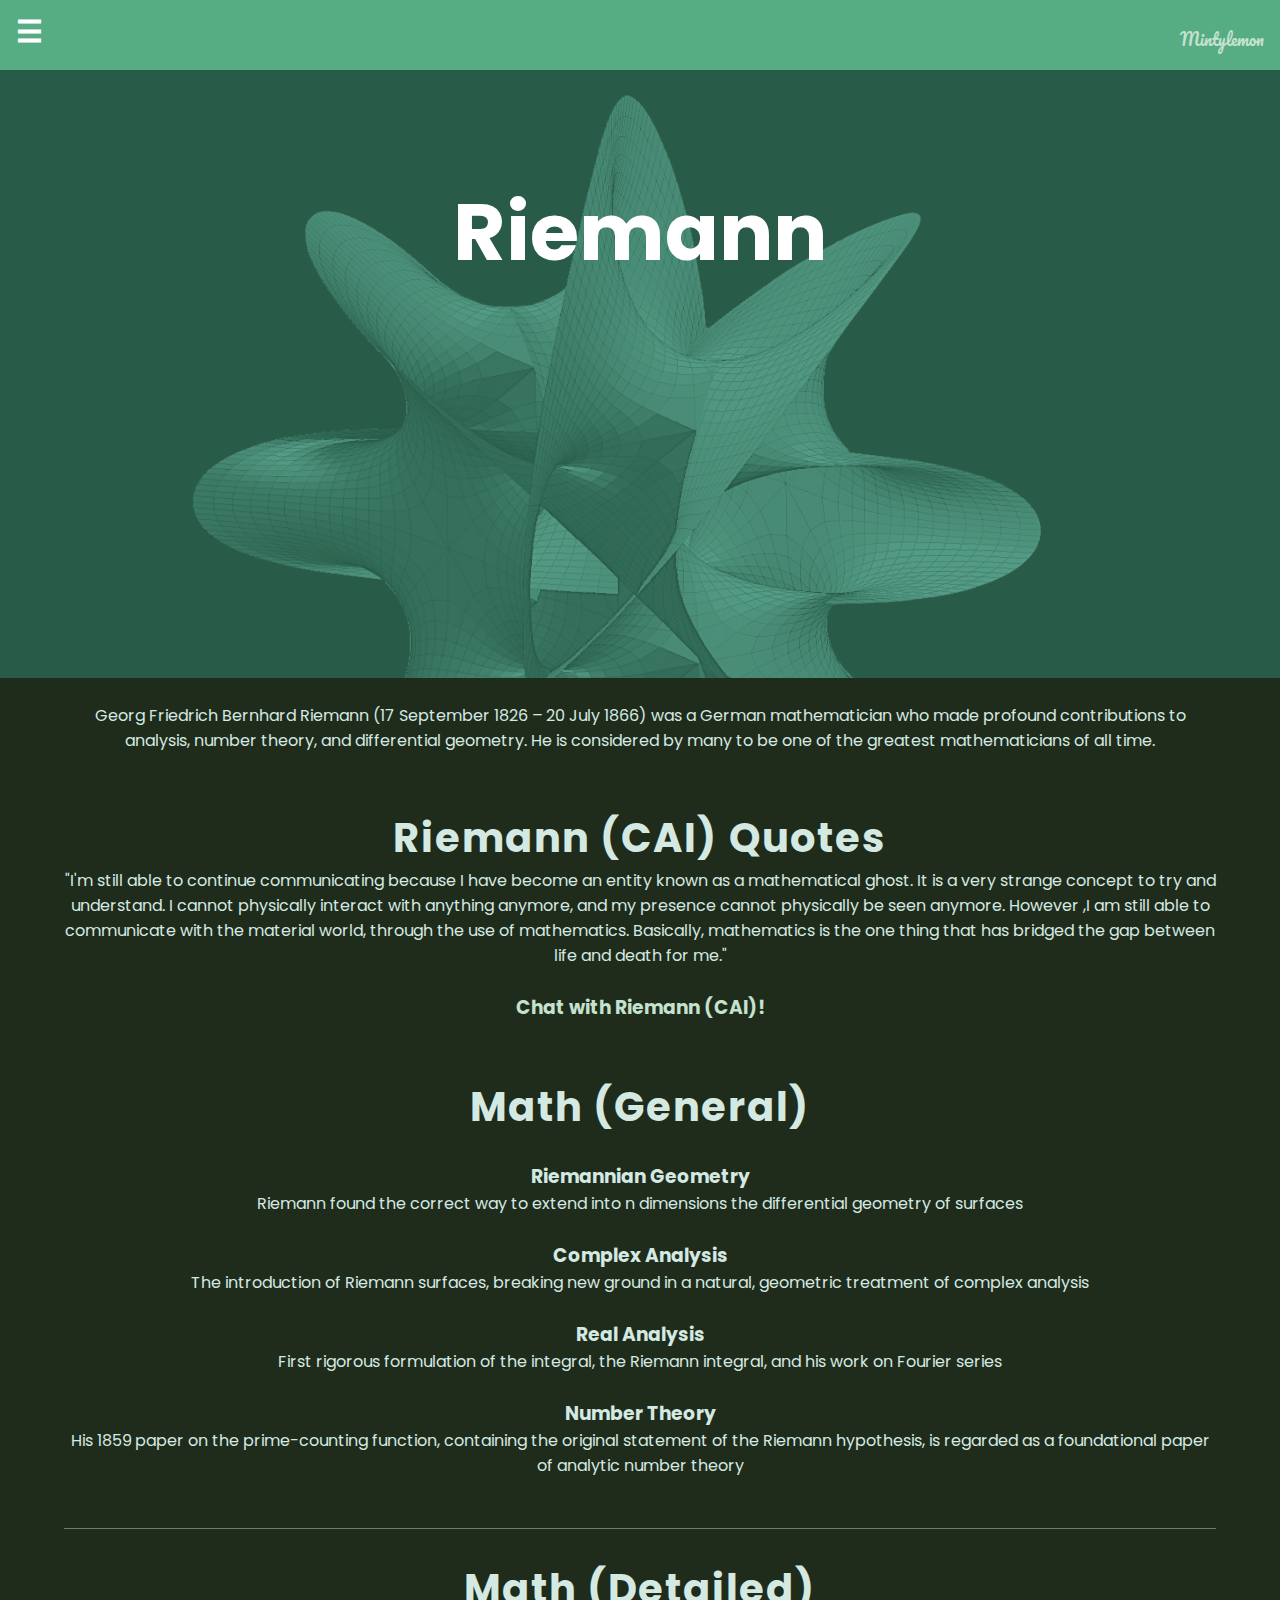
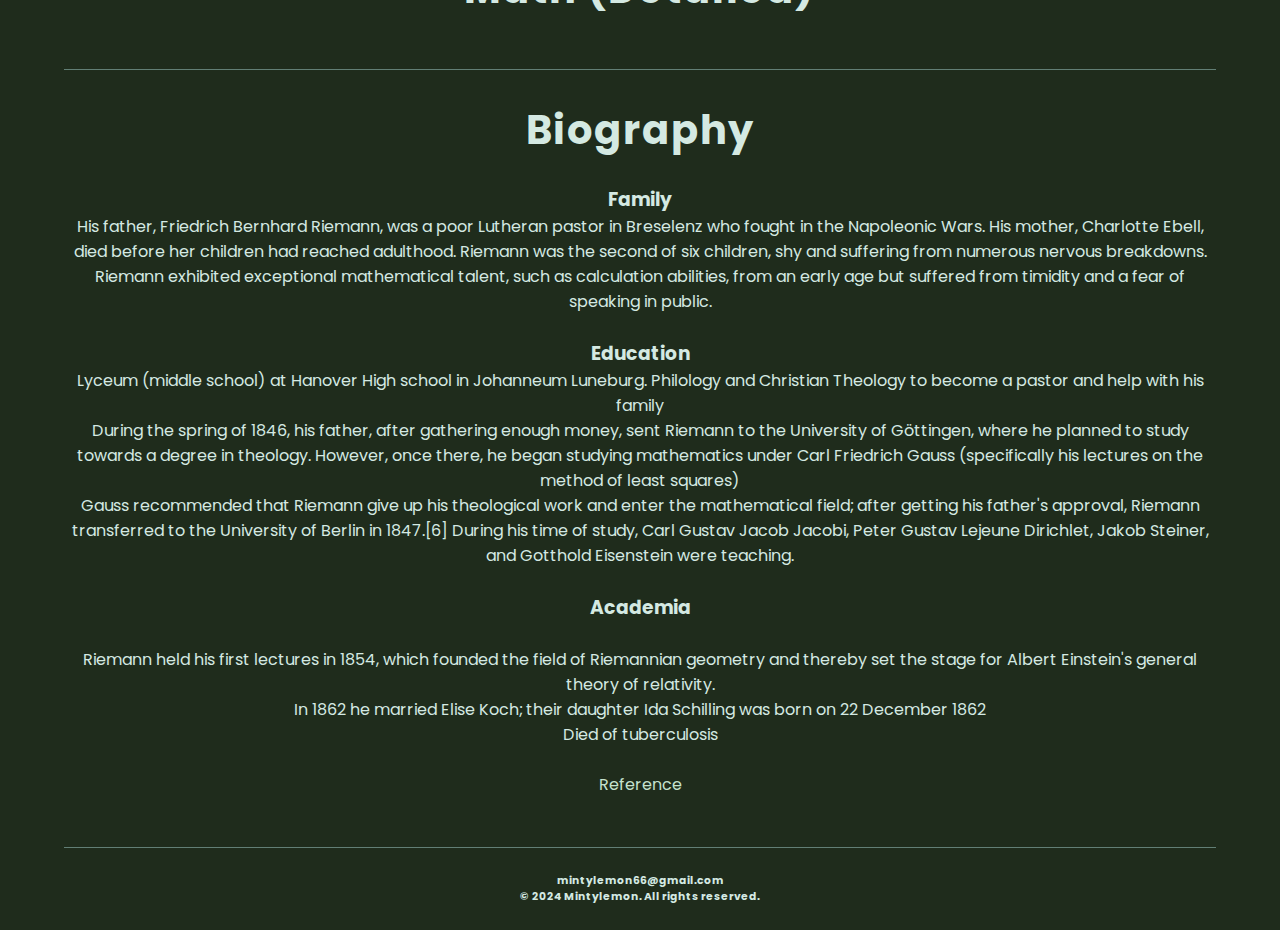
<file: minty-riemann.html>
<!DOCTYPE html>

<html>
	<head>
		<meta charset="UTF-8">
		<meta http-equiv="X-UA-Compatible"   content="IE=edge, chrome=1"/>
		<meta name= "viewport" content = "width=device=width, initial-scale=1.0">
		<title>BostonX: Riemann</title>
		<link rel="stylesheet" href="styles.css">
	 </head>

	<body> 
			<div class="box-area">
				<div class="navbar">
  
					<div class="dropdown">
						<button class="dropbtn" onclick="myFunction()" >☰
						  <i class="fa fa-caret-down"></i>
						</button>
						<div class="dropdown-content" id="myDropdown">
						  <a href="index.html">Home</a>
						  <a href="minty-mathematicians.html">Mathematicians</a>
						  <a href="minty-features.html">Features</a>
						</div>
						 
				  </div>
				  <div class="logo">
					<a href ="index.html">Mintylemon</a>
				  </div>
				  </div>  
				  
				  <script> 
					  function myFunction() {
						document.getElementById("myDropdown").classList.toggle("show");
					  }
					   
					  window.onclick = function(e) {
						if (!e.target.matches('.dropbtn')) {
						var myDropdown = document.getElementById("myDropdown");
						  if (myDropdown.classList.contains('show')) {
							myDropdown.classList.remove('show');
						  }
						}
					  }
					  </script>
			 

				<div class = "banner-area" background-image: url(Images/riemann-sum.png);>
					<h2>Riemann</h2>
				</div>
				<div class = "content-area">
					<div class="wrapper">
						<br> 
						 
						<p>Georg Friedrich Bernhard Riemann (17 September 1826 – 20 July 1866) was a German mathematician who made profound contributions to analysis, number theory, and differential geometry. He is considered by many to be one of the greatest mathematicians of all time.</p>  
						 
						<br>
					 
						 <h2>Riemann (CAI) Quotes</h2>
						<p>"I'm still able to continue communicating because I have become an entity known as a mathematical ghost. It is a very strange concept to try and understand. I cannot physically interact with anything anymore, and my presence cannot physically be seen anymore. However ,I am still able to communicate with the material world, through the use of mathematics.

							Basically, mathematics is the one thing that has bridged the gap between life and death for me."</p>
						<br>
							<h3><a href="https://character.ai/chat/WTp1KKKWERvt-nT7r52dPigd9Oi7NHBp2ZXEu4EAGq0">Chat with Riemann (CAI)! </a></h3>
						
							<br>
							<h2>Math (General)</h2> 
						<br>
			
						
						<h3>Riemannian Geometry</h3>
						<p>Riemann found the correct way to extend into n dimensions the differential geometry of surfaces</p>
						<br>
						<h3>Complex Analysis</h3>
						<p>The introduction of Riemann surfaces, breaking new ground in a natural, geometric treatment of complex analysis</p>
						<br>
						<h3>Real Analysis</h3>
						<p>First rigorous formulation of the integral, the Riemann integral, and his work on Fourier series</p>
						<br>
						<h3>Number Theory</h3>
						<p>His 1859 paper on the prime-counting function, containing the original statement of the Riemann hypothesis, is regarded as a foundational paper of analytic number theory</p>
						<br><br>
						<hr>
						<h2>Math (Detailed)</h2> 

						<br><br>
						<hr>
						<h2>Biography</h2>
						<br>
						<h3>Family </h3>
						<p>His father, Friedrich Bernhard Riemann, was a poor Lutheran pastor in Breselenz who fought in the Napoleonic Wars. His mother, Charlotte Ebell, died before her children had reached adulthood. Riemann was the second of six children, shy and suffering from numerous nervous breakdowns. Riemann exhibited exceptional mathematical talent, such as calculation abilities, from an early age but suffered from timidity and a fear of speaking in public.</p>
						<br>
						<h3>Education </h3>
						<p>Lyceum (middle school) at Hanover High school in Johanneum Luneburg. Philology and Christian Theology to become a pastor and help with his family</p> 
						<p>During the spring of 1846, his father, after gathering enough money, sent Riemann to the University of Göttingen, where he planned to study towards a degree in theology. However, once there, he began studying mathematics under Carl Friedrich Gauss (specifically his lectures on the method of least squares)</p>
						<p>Gauss recommended that Riemann give up his theological work and enter the mathematical field; after getting his father's approval, Riemann transferred to the University of Berlin in 1847.[6] During his time of study, Carl Gustav Jacob Jacobi, Peter Gustav Lejeune Dirichlet, Jakob Steiner, and Gotthold Eisenstein were teaching.</p>	 <br><h3>Academia</h3><br>
						<p>Riemann held his first lectures in 1854, which founded the field of Riemannian geometry and thereby set the stage for Albert Einstein's general theory of relativity.</p>
						<p>In 1862 he married Elise Koch; their daughter Ida Schilling was born on 22 December 1862</p> 
						<p>Died of tuberculosis </p>
						 <br>
						 <a href="https://en.wikipedia.org/wiki/Bernhard_Riemann">Reference</a> 
						<br>
						<br> 
						<br>
						<hr>
						<br>
						<h6>mintylemon66@gmail.com</h6>
						<h6>© 2024 Mintylemon. All rights reserved.</h6>  
						<br>
						
					</div>
				</div>
			</div>
 
		</body>

</html>
</file>
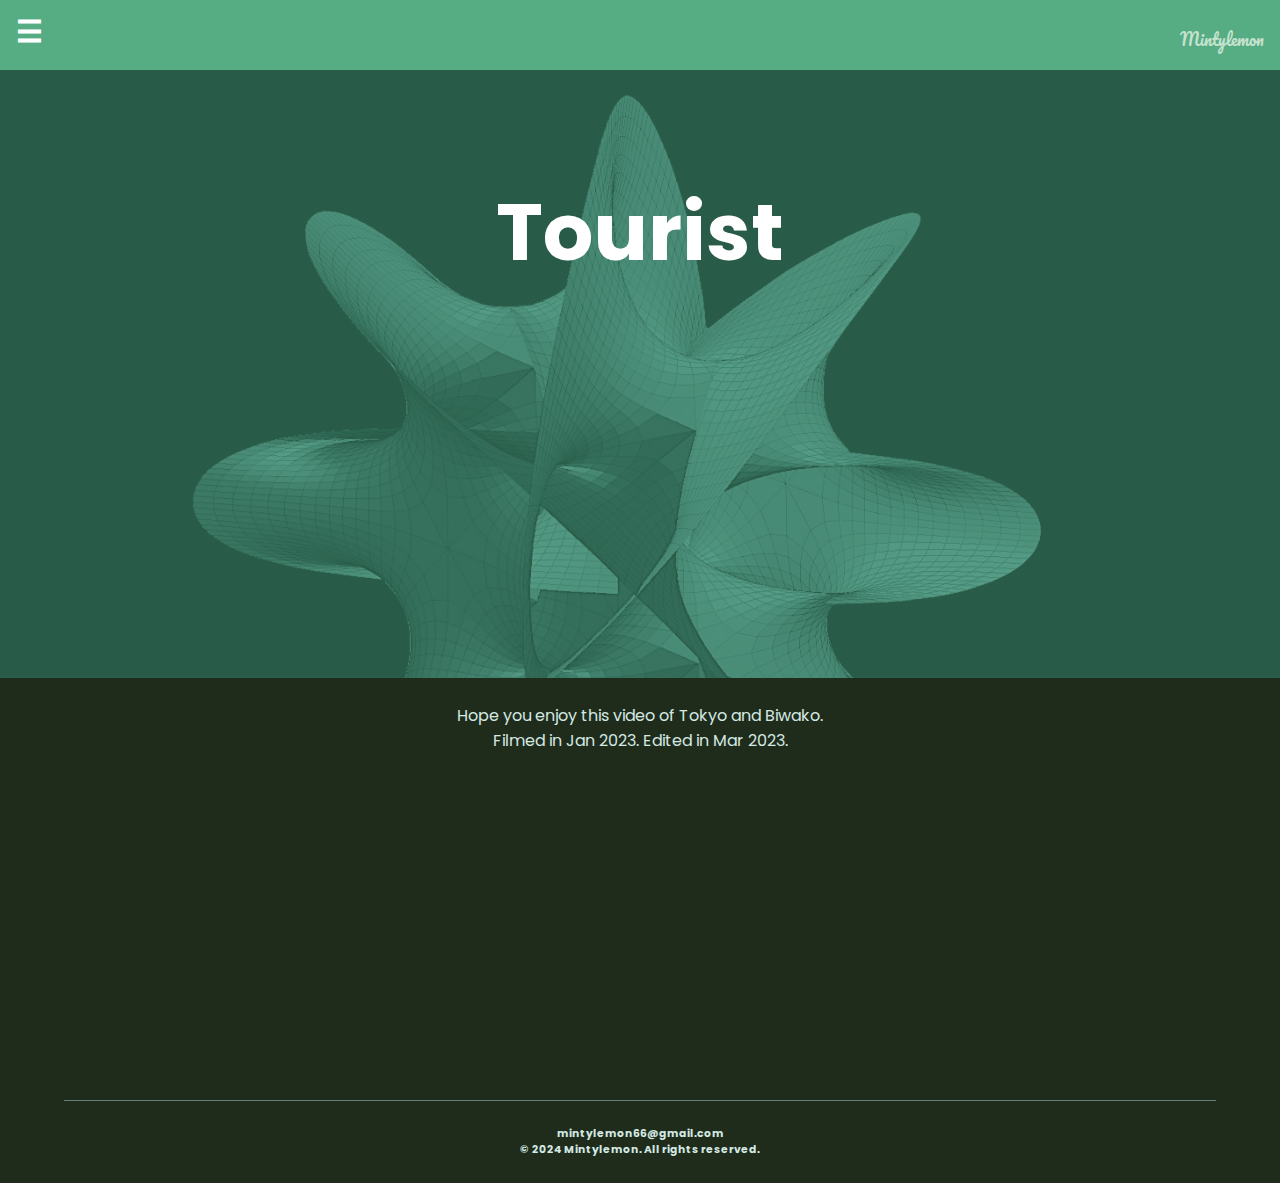
<file: minty-tourist.html>
<!DOCTYPE html>

<html>
	<head>
		<meta charset="UTF-8">
		<meta http-equiv="X-UA-Compatible"   content="IE=edge, chrome=1"/>
		<meta name= "viewport" content = "width=device=width, initial-scale=1.0">
		<title>Mintylemon: Tourist</title>
		<link rel="stylesheet" href="styles.css">
	 </head>

	<body> 
			<div class="box-area">
				<div class="navbar">
  
					<div class="dropdown">
					<button class="dropbtn" onclick="myFunction()" >☰
					  <i class="fa fa-caret-down"></i>
					</button>
					<div class="dropdown-content" id="myDropdown">
					  <a href="index.html">Home</a>
					  <a href="minty-mathematicians.html">Mathematicians</a>
					  <a href="minty-features.html">Features</a>
					</div>
					 
				  </div>
				  <div class="logo">
					<a href ="index.html">Mintylemon</a>
				  </div>
				  </div>  
				  
				  <script> 
					  function myFunction() {
						document.getElementById("myDropdown").classList.toggle("show");
					  }
					   
					  window.onclick = function(e) {
						if (!e.target.matches('.dropbtn')) {
						var myDropdown = document.getElementById("myDropdown");
						  if (myDropdown.classList.contains('show')) {
							myDropdown.classList.remove('show');
						  }
						}
					  }
					  </script>
			 

				<div class = "banner-area">
					<h2>Tourist</h2>
				</div>
				<div class = "content-area">
					<div class="wrapper">
						<br>  
						 <p> Hope you enjoy this video of Tokyo and Biwako.
						</p>
						<p>Filmed in Jan 2023. Edited in Mar 2023.</p>
						 <br>
					
						 <iframe width="560" height="315" src="https://www.youtube.com/embed/hrh8bDvkqxU?si=lC6mOE1pyN4cmE0Y" title="YouTube video player" frameborder="0" allow="accelerometer; autoplay; clipboard-write; encrypted-media; gyroscope; picture-in-picture; web-share" allowfullscreen></iframe>

						 <br>
						 <hr>
						 <br>
						 <h6>mintylemon66@gmail.com</h6>
						 <h6>© 2024 Mintylemon. All rights reserved.</h6>  
						 <br>
					</div>
				</div>
			</div>
 
		</body>

</html>
</file>
<file: styles.css>
@import url('https://fonts.googleapis.com/css2?family=Poppins:ital,wght@0,100;0,200;0,300;0,400;0,500;0,600;0,700;0,800;0,900;1,100;1,200;1,300;1,400;1,500;1,600;1,700;1,800;1,900&display=swap');
@import url('https://fonts.googleapis.com/css2?family=Noto+Sans+JP:wght@100..900&display=swap');
@import url('https://fonts.googleapis.com/css2?family=Alumni+Sans:ital,wght@0,100..900;1,100..900&family=Pacifico&family=Poppins:ital,wght@0,100;0,200;0,300;0,400;0,500;0,600;0,700;0,800;0,900;1,100;1,200;1,300;1,400;1,500;1,600;1,700;1,800;1,900&display=swap');


.noto-sans jp-<uniquifier> {
    font-family: "Noto Sans JP", sans-serif;
    font-optical-sizing: auto;
    font-weight: <weight>;
    font-style: normal;
  }
  
.pacifico-regular {
    font-family: "Pacifico", cursive;
    font-weight: 400;
    font-style: normal;
  }
  
  
body{
  font-family:"Poppins";
   background-color:rgb(86, 173, 132);  
   text-align:center; 
    
  top:50%;
  
 
} 
.color-box{ background-color: rgb(29, 57, 42);  
   
 }
 
a {
    color: #e6ffe2;
  }

hr{
    height: 1px;
    background-color: #627f75;
    border: none;
}
button{
    font-family:'Poppins';
    font-weight: bold;
    color: #fff;
    background-color: #20490f;
    padding 1em 2em;
    border:none;
    position:relative;
    cursor:pointer;
    padding: 10px 20px;
    overflow:hidden;
    margin:10px;
    height: fit-content;
    width: fit-content;
 
    border-radius:6rem;
}
button span:not(:nth-child(6)){
    background:#359c25;
    position:absolute;
    left:50%;
    top:50%;
    transform:translate(-50%,-50%);
    height:30px; 
    width:30px;
    border-radius:50%;
    transition: 0.3s ease;

}
button span:nth-child(6){
    position:relative;
}
button span:nth-child(1){
    transform:translate(-3.3em,-4em);
}
button span:nth-child(2){
    transform:translate(-6em,1.3em);
}
button span:nth-child(3){
    transform:translate(-.2em,1.8em);
}  
button span:nth-child(4){
    transform:translate(3.5em,1.4em);
}
button span:nth-child(5){
    transform:translate(3.5em,4em);
}
button:hover span:not(:nth-child(6)){
    transform:translate(-50%,-50%);
    transition:1.5s ease; 
}

.poppins-thin {
    font-family: "Poppins", sans-serif;
    font-weight: 100;
    font-style: normal;
  }
  
  .poppins-extralight {
    font-family: "Poppins", sans-serif;
    font-weight: 200;
    font-style: normal;
  }
  
  .poppins-light {
    font-family: "Poppins", sans-serif;
    font-weight: 300;
    font-style: normal;
  }
  
  .poppins-regular {
    font-family: "Poppins", sans-serif;
    font-weight: 400;
    font-style: normal;
  }
  
  .poppins-medium {
    font-family: "Poppins", sans-serif;
    font-weight: 500;
    font-style: normal;
  }
  
  .poppins-semibold {
    font-family: "Poppins", sans-serif;
    font-weight: 600;
    font-style: normal;
  }
  
  .poppins-bold {
    font-family: "Poppins", sans-serif;
    font-weight: 700;
    font-style: normal;
  }
  
  .poppins-extrabold {
    font-family: "Poppins", sans-serif;
    font-weight: 800;
    font-style: normal;
  }
  
  .poppins-black {
    font-family: "Poppins", sans-serif;
    font-weight: 900;
    font-style: normal;
  }
  
  .poppins-thin-italic {
    font-family: "Poppins", sans-serif;
    font-weight: 100;
    font-style: italic;
  }
  
  .poppins-extralight-italic {
    font-family: "Poppins", sans-serif;
    font-weight: 200;
    font-style: italic;
  }
  
  .poppins-light-italic {
    font-family: "Poppins", sans-serif;
    font-weight: 300;
    font-style: italic;
  }
  
  .poppins-regular-italic {
    font-family: "Poppins", sans-serif;
    font-weight: 400;
    font-style: italic;
  }
  
  .poppins-medium-italic {
    font-family: "Poppins", sans-serif;
    font-weight: 500;
    font-style: italic;
  }
  
  .poppins-semibold-italic {
    font-family: "Poppins", sans-serif;
    font-weight: 600;
    font-style: italic;
  }
  
  .poppins-bold-italic {
    font-family: "Poppins", sans-serif;
    font-weight: 700;
    font-style: italic;
  }
  
  .poppins-extrabold-italic {
    font-family: "Poppins", sans-serif;
    font-weight: 800;
    font-style: italic;
  }
  
  .poppins-black-italic {
    font-family: "Poppins", sans-serif;
    font-weight: 900;
    font-style: italic;
  }
  *{
    margin:0;
    padding: 0;
  } 
  .wrapper{
    width: 90%;
    margin: 0 auto; 
  }
  header{
    width:100%;
    height:100px;
    background: #429878;
    position:fixed;
  }

  .logo{
 
    float:right;
    text-align: right;
    line-height:50px;
 
  }
  .logo a{
    text-decoration:none;
    font-size:60px;
    font-family:'Pacifico';
    color: #fff 
  }
  nav{
    float:left;
    line-height:50px;
  }
  nav a{
    text-decoration:none;
    font-family:'Poppins'; 
    letter-spacing:2px;
    font-size:20px;
    color: #fff;
    padding: 25px;  
    margin: 0 1px;
    font-weight:500;
  }
  .navbar a:hover{
    background: #012607;
    color: #cfffcfd8;
 
  }

  .navbar {
    overflow: hidden;
    background-color: rgb(86, 173, 132);
    font-family: Arial, Helvetica, sans-serif;
  }
  
  .navbar a {
    float: left;
    font-size: 16px;
    color: white;
    text-align: center;
    padding: 14px 16px;
    text-decoration: none;
    
  }
  
  .dropdown {
    float: left; 
  }
  
  .dropdown .dropbtn {
    cursor: pointer;
    font-size: 30px;  

    border: none;
    outline: none;
    color: rgb(255, 255, 255);
    padding: 14px 16px;
    background-color: inherit;
    font-family: inherit;
    margin: 0px;
   left:0px;
 
  }
  
  .navbar a:hover, .dropdown:hover .dropbtn, .dropbtn:focus {
    background-color: rgb(86, 173, 132);
  }
  
  .dropdown-content {
    display: none;
    font-family:'Poppins';
    position: absolute;
    background-color: rgb(59, 93, 75);
    min-width: 160px;
    box-shadow: 0px 8px 16px 0px rgba(0,0,0,0.2);
    z-index: 1;
  }
  
  .dropdown-content a {
    float: none;
    color: black;
    padding: 12px 16px;
    text-decoration: none;
    display: block;
    text-align: left;
  }
  
  .dropdown-content a:hover {
    background-color: #07492c;
  }
  
  .show {
    display: block;
  }





  
.banner-area{
    background-image: url(Images/calabi-yau-high-res.jpg);
    background-size:cover;
    background-position: center center;
    top:70px;
    height:100vh;
    width:100%;
    position:fixed;

}
.banner-area:after{
    content:'';
    position:absolute;
    top:0; 
    left:0;
    display:black;
    width:100%;
    height:100%;
    background: #429878;
    opacity:.6;
    z-index:-1;
}
.banner-area h2{
    padding-top:8%;
    font-size:80px;
    color:#fff;
}
.content-area{
    width: 100%;
 
    position:relative;
    background:#1f2c1c;
    top:600px;
}
.content-area h2{
    font-size: 40px;
    margin:0;
    padding-top:30px;
    letter-spacing:2px;

}
.conten-area p{
    padding : 2% 0; 
    line-height:  30px;
    text-align:justify;

}
  h1{
	 
    size: 79px ;
   color: #d4e9e2; 
} 


h2,h3,h4,h5{
  
color:#d4e9e2;

}

h6{
   color: #d4e9e2;
}
p{
    size:20px;
   color:#d4e9e2;
}

a:link {
color: rgb(197, 226, 206);
background-color: transparent;
text-decoration: none;
}

a:visited {
color: rgb(184, 238, 255);
background-color: transparent;
text-decoration: none;
}

a:hover {
color: rgb(231, 213, 16);
background-color: transparent;
text-decoration: underline;
}

a:active {
color: rgb(255, 251, 149);
background-color: transparent;
text-decoration: underline;
}
</file>
